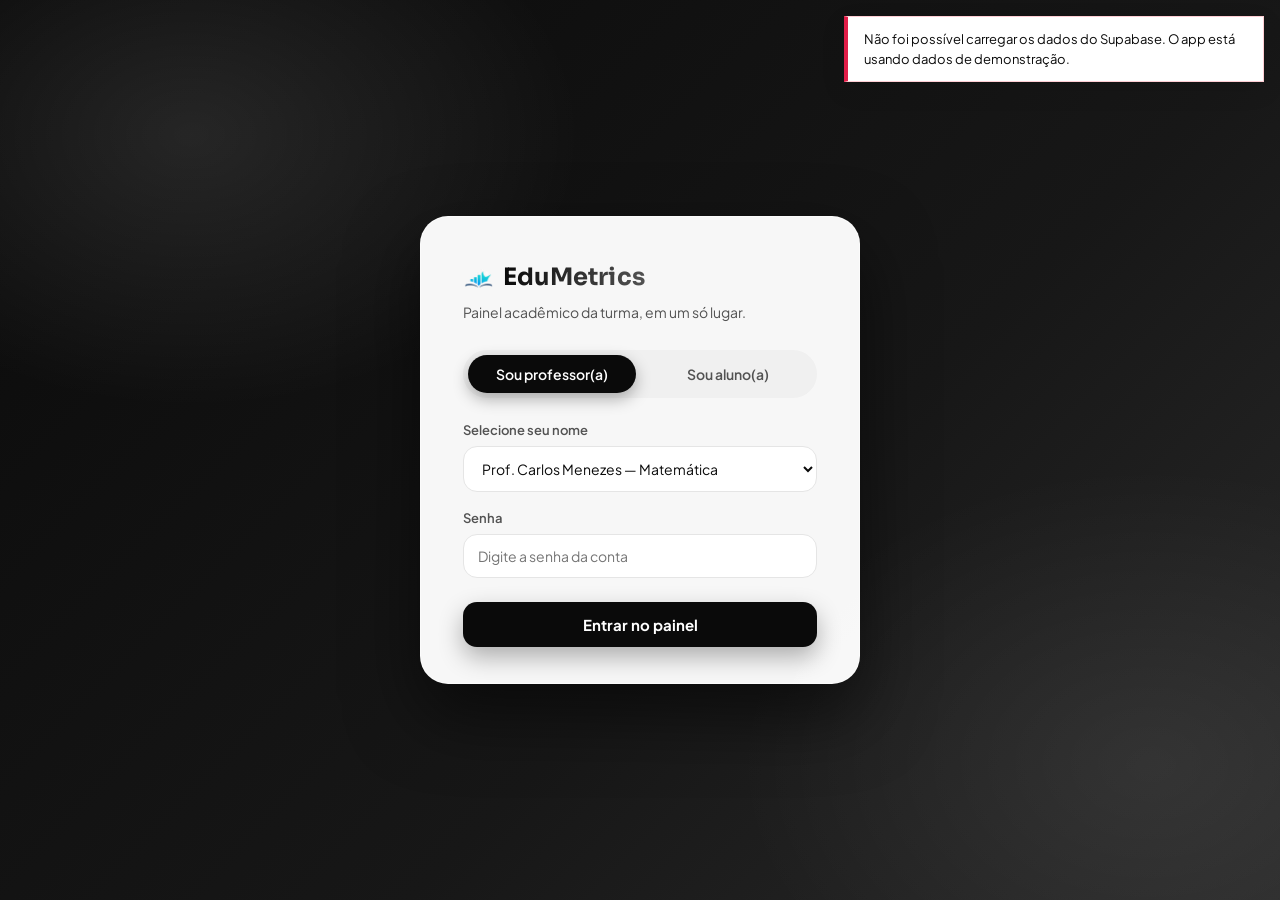
<file: index.html>
<!DOCTYPE html>
<html lang="pt-BR">
<head>
<meta charset="UTF-8">
<meta name="viewport" content="width=device-width, initial-scale=1">
<title>EduMetrics — Entrar</title>
<link rel="preconnect" href="https://fonts.googleapis.com">
<link href="https://fonts.googleapis.com/css2?family=Lora:wght@500;600&family=IBM+Plex+Sans:wght@400;500;600&display=swap" rel="stylesheet">
<link rel="stylesheet" href="assets/style.css">
<link rel="icon" type="image/png" sizes="256x256" href="assets/logo/icon.png">
</head>
<body>
<div class="login-wrap">
  <div class="login-card">
    <div class="brand"><img class="brand-logo" src="assets/logo/icon.png" alt=""><span>EduMetrics</span></div>
    <p class="login-tag">Painel acadêmico da turma, em um só lugar.</p>

    <div class="role-tabs">
      <button type="button" class="active" data-papel="professor">Sou professor(a)</button>
      <button type="button" data-papel="aluno">Sou aluno(a)</button>
    </div>

    <div class="field" id="campo-professor">
      <label for="sel-professor">Selecione seu nome</label>
      <select id="sel-professor"></select>
    </div>

    <div class="field" id="campo-aluno" style="display:none;">
      <label for="sel-aluno">Selecione seu nome</label>
      <select id="sel-aluno"></select>
    </div>

    <div class="field">
      <label for="senha">Senha</label>
      <input type="password" id="senha" placeholder="Digite a senha da conta">
    </div>

    <p class="form-error" id="erro-login"></p>

    <button class="enter-btn" id="btn-entrar">Entrar no painel</button>

  </div>
</div>

<script src="assets/supabase.js"></script>
<script src="assets/data.js"></script>
<script src="assets/auth.js"></script>
<script>
(async () => {
  await EDU.carregarTudo();
  const selProf = document.getElementById("sel-professor");
  const selAluno = document.getElementById("sel-aluno");
  const campoProf = document.getElementById("campo-professor");
  const campoAluno = document.getElementById("campo-aluno");
  const tabs = document.querySelectorAll(".role-tabs button");
  let papelAtual = "professor";

  EDU.listarProfessores().forEach(p => {
    const opt = document.createElement("option");
    opt.value = p.id;
    opt.textContent = `${p.nome} — ${p.disciplina}`;
    selProf.appendChild(opt);
  });
  EDU.listarAlunos().forEach(a => {
    const opt = document.createElement("option");
    opt.value = a.id;
    opt.textContent = `${a.nome} — ${a.turma}`;
    selAluno.appendChild(opt);
  });

  tabs.forEach(btn => {
    btn.addEventListener("click", () => {
      tabs.forEach(b => b.classList.remove("active"));
      btn.classList.add("active");
      papelAtual = btn.dataset.papel;
      campoProf.style.display = papelAtual === "professor" ? "block" : "none";
      campoAluno.style.display = papelAtual === "aluno" ? "block" : "none";
    });
  });

  const erroBox = document.getElementById("erro-login");

  document.getElementById("btn-entrar").addEventListener("click", () => {
    const id = papelAtual === "professor" ? selProf.value : selAluno.value;
    const senha = document.getElementById("senha").value;
    const resultado = validarCredencial(papelAtual, id, senha);
    if (!resultado.ok) {
      erroBox.textContent = resultado.motivo;
      erroBox.classList.add("show");
      return;
    }
    erroBox.classList.remove("show");
    EDU_AUTH.entrar(papelAtual, id);
    window.location.href = papelAtual === "professor" ? "pages/professor.html" : "pages/aluno.html";
  });

  document.getElementById("senha").addEventListener("keydown", e => {
    if (e.key === "Enter") document.getElementById("btn-entrar").click();
  });
})();
</script>
</body>
</html>
</file>
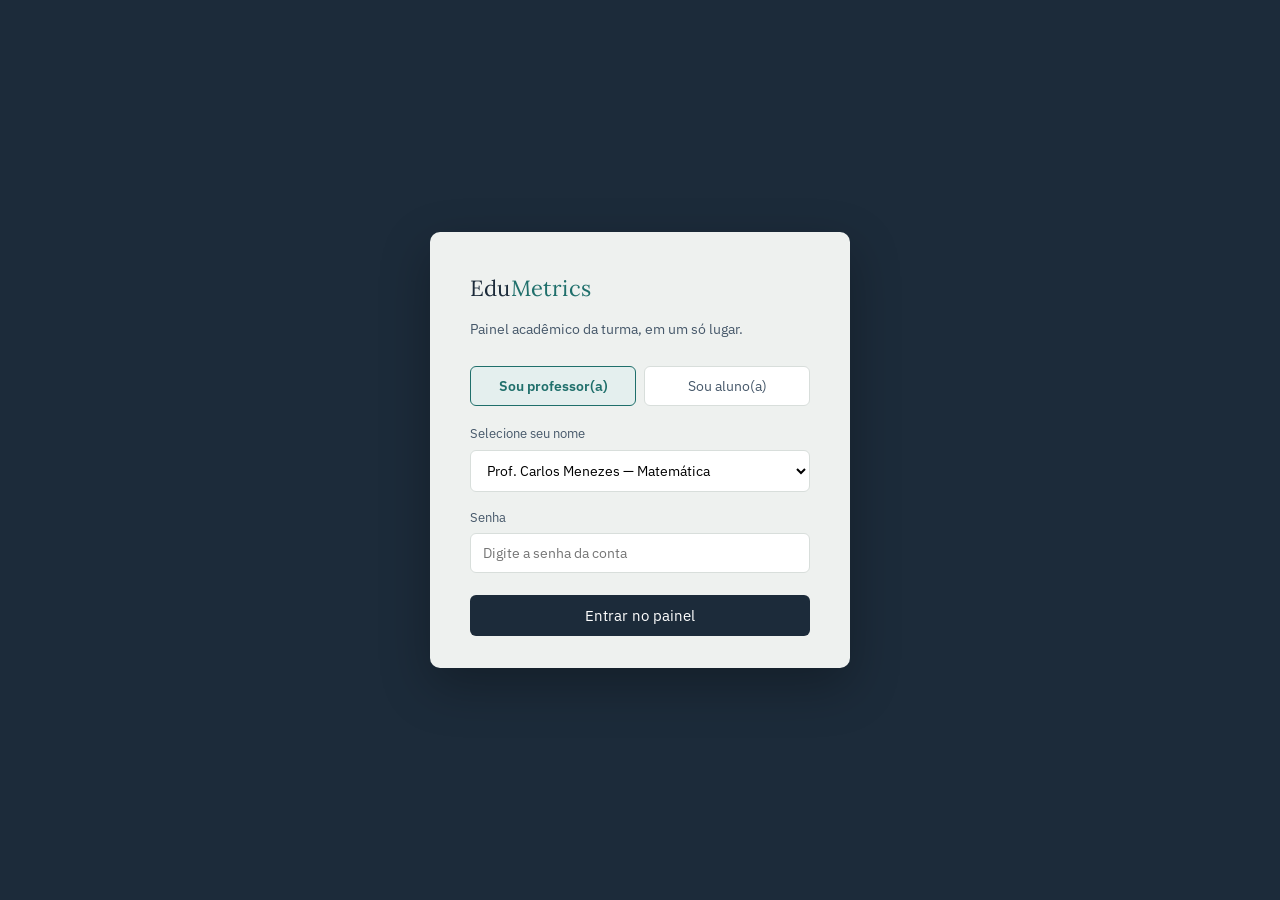
<file: edumetrics/edumetrics/index.html>
<!DOCTYPE html>
<html lang="pt-BR">
<head>
<meta charset="UTF-8">
<meta name="viewport" content="width=device-width, initial-scale=1">
<title>EduMetrics — Entrar</title>
<link rel="preconnect" href="https://fonts.googleapis.com">
<link href="https://fonts.googleapis.com/css2?family=Lora:wght@500;600&family=IBM+Plex+Sans:wght@400;500;600&display=swap" rel="stylesheet">
<link rel="stylesheet" href="assets/style.css">
</head>
<body>
<div class="login-wrap">
  <div class="login-card">
    <div class="brand">Edu<span>Metrics</span></div>
    <p class="login-tag">Painel acadêmico da turma, em um só lugar.</p>

    <div class="role-tabs">
      <button type="button" class="active" data-papel="professor">Sou professor(a)</button>
      <button type="button" data-papel="aluno">Sou aluno(a)</button>
    </div>

    <div class="field" id="campo-professor">
      <label for="sel-professor">Selecione seu nome</label>
      <select id="sel-professor"></select>
    </div>

    <div class="field" id="campo-aluno" style="display:none;">
      <label for="sel-aluno">Selecione seu nome</label>
      <select id="sel-aluno"></select>
    </div>

    <div class="field">
      <label for="senha">Senha</label>
      <input type="password" id="senha" placeholder="Digite a senha da conta">
    </div>

    <p class="form-error" id="erro-login"></p>

    <button class="enter-btn" id="btn-entrar">Entrar no painel</button>


  </div>
</div>

<script src="assets/supabase.js"></script>
<script src="assets/data.js"></script>
<script src="assets/auth.js"></script>
<script>
(async () => {
  await EDU.carregarTudo();    
  const selProf = document.getElementById("sel-professor");
  const selAluno = document.getElementById("sel-aluno");
  const campoProf = document.getElementById("campo-professor");
  const campoAluno = document.getElementById("campo-aluno");
  const tabs = document.querySelectorAll(".role-tabs button");
  let papelAtual = "professor";

  EDU.listarProfessores().forEach(p => {
    const opt = document.createElement("option");
    opt.value = p.id;
    opt.textContent = `${p.nome} — ${p.disciplina}`;
    selProf.appendChild(opt);
  });

  EDU.listarAlunos().forEach(a => {
    const opt = document.createElement("option");
    opt.value = a.id;
    opt.textContent = `${a.nome} — ${a.turma}`;
    selAluno.appendChild(opt);
  });

  tabs.forEach(btn => {
    btn.addEventListener("click", () => {
      tabs.forEach(b => b.classList.remove("active"));
      btn.classList.add("active");
      papelAtual = btn.dataset.papel;
      campoProf.style.display = papelAtual === "professor" ? "block" : "none";
      campoAluno.style.display = papelAtual === "aluno" ? "block" : "none";
    });
  });

  const erroBox = document.getElementById("erro-login");

  document.getElementById("btn-entrar").addEventListener("click", () => {
    const id = papelAtual === "professor" ? selProf.value : selAluno.value;
    const senha = document.getElementById("senha").value;
    const resultado = validarCredencial(papelAtual, id, senha);

    if (!resultado.ok) {
      erroBox.textContent = resultado.motivo;
      erroBox.classList.add("show");
      return;
    }
    erroBox.classList.remove("show");

    EDU_AUTH.entrar(papelAtual, id);
    window.location.href = papelAtual === "professor" ? "pages/professor.html" : "pages/aluno.html";
  });

  document.getElementById("senha").addEventListener("keydown", e => {
    if (e.key === "Enter") document.getElementById("btn-entrar").click();
  });
})();
</script>
</body>
</html>
</file>
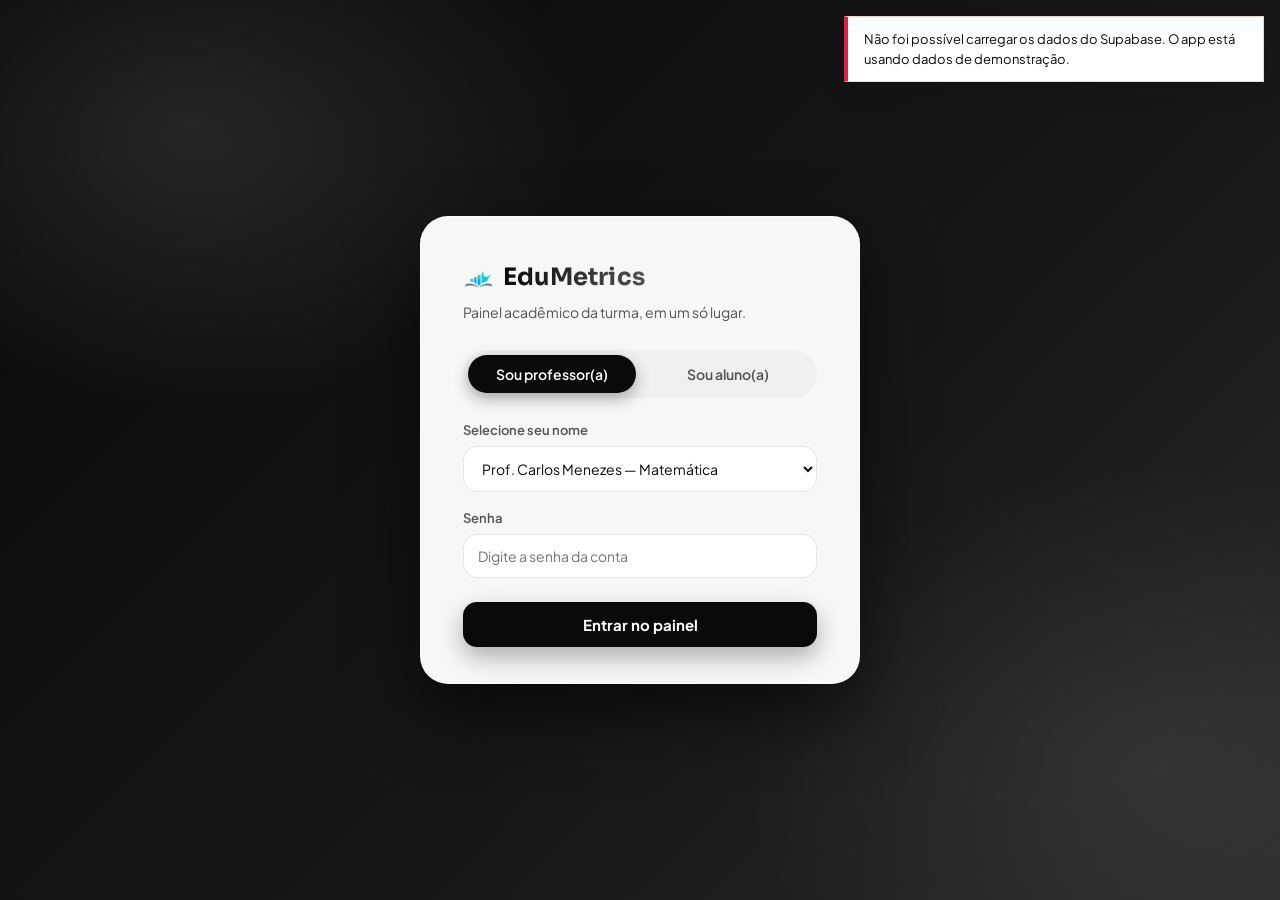
<file: pages/aluno.html>
<!DOCTYPE html>
<html lang="pt-BR">
<head>
<meta charset="UTF-8">
<meta name="viewport" content="width=device-width, initial-scale=1">
<title>EduMetrics — Meu desempenho</title>
<link rel="preconnect" href="https://fonts.googleapis.com">
<link href="https://fonts.googleapis.com/css2?family=Lora:wght@500;600&family=IBM+Plex+Sans:wght@400;500;600&display=swap" rel="stylesheet">
<link rel="stylesheet" href="../assets/style.css">
<link rel="icon" type="image/png" sizes="256x256" href="../assets/logo/icon.png">
<script src="../assets/Chart.js"></script>
</head>
<body>
<div class="shell">
  <aside class="sidebar" id="sidebar">
    <div class="brand"><img class="brand-logo" src="../assets/logo/icon.png" alt=""><span>EduMetrics</span></div>
    <nav>
      <button class="nav-item active" data-secao="desempenho"><span class="nav-icon"><svg class="ico" viewBox="0 0 24 24"><path d="M3 3v18h18"/><path d="M7 15l4-4 3 3 5-6"/></svg></span>Meu desempenho</button>
      <button class="nav-item" data-secao="atividades"><span class="nav-icon"><svg class="ico" viewBox="0 0 24 24"><path d="M4 19.5A2.5 2.5 0 0 1 6.5 17H20"/><path d="M6.5 2H20v20H6.5A2.5 2.5 0 0 1 4 19.5v-15A2.5 2.5 0 0 1 6.5 2z"/></svg></span>Atividades</button>
      <button class="nav-item" data-secao="professores"><span class="nav-icon"><svg class="ico" viewBox="0 0 24 24"><path d="M16 21v-2a4 4 0 0 0-4-4H6a4 4 0 0 0-4 4v2"/><circle cx="9" cy="7" r="4"/><path d="M16 11l2 2 4-4"/></svg></span>Meus professores</button>
    </nav>
    <div class="who">
      <strong id="who-name">—</strong>
      <span id="who-turma"></span>
      <button class="logout" onclick="EDU_AUTH.sair()">Sair</button>
    </div>
  </aside>

  <div class="main-wrap">
    <header class="topbar">
      <div>
        <h1 id="titulo">Meu desempenho</h1>
        <p>Acompanhe suas notas, frequência e evolução ao longo do ano letivo.</p>
      </div>
      <div class="user-menu">
        <span class="user-chip"><span class="avatar" id="user-avatar">L</span><span id="user-name">—</span></span>
        <button class="logout" onclick="EDU_AUTH.sair()">Sair</button>
      </div>
    </header>

    <main>
      <button class="menu-toggle" id="btn-menu"><svg class="ico" viewBox="0 0 24 24"><line x1="3" y1="6" x2="21" y2="6"/><line x1="3" y1="12" x2="21" y2="12"/><line x1="3" y1="18" x2="21" y2="18"/></svg>Menu</button>

      <section id="secao-desempenho">
        <section class="indicators" id="indicadores"></section>

        <div class="two-col">
          <div class="panel">
            <h2>Evolução do rendimento</h2>
            <p class="panel-sub">Média geral por bimestre, considerando todas as disciplinas.</p>
            <canvas id="grafico-evolucao" height="200"></canvas>
          </div>
          <div class="panel">
            <h2>Avisos para você</h2>
            <p class="panel-sub">Gerados automaticamente a partir das suas notas e frequência.</p>
            <ul class="alert-list" id="lista-alertas"></ul>
          </div>
        </div>

        <div class="panel">
          <h2>Notas por disciplina</h2>
          <p class="panel-sub">Média por bimestre em cada componente curricular.</p>
          <div class="table-scroll">
            <table>
              <thead>
                <tr><th>Disciplina</th><th>1º Bim</th><th>2º Bim</th><th>3º Bim</th><th>4º Bim</th><th>Média</th></tr>
              </thead>
              <tbody id="tabela-notas"></tbody>
            </table>
          </div>
        </div>

        <div class="panel">
          <h2>Recomendações personalizadas</h2>
          <p class="panel-sub">Sugestões de estudo com base no seu desempenho atual.</p>
          <ul class="alert-list" id="lista-recomendacoes"></ul>
        </div>
      </section>

      <section id="secao-atividades" style="display:none;">
        <div class="panel">
          <h2>Atividades da turma</h2>
          <p class="panel-sub">Resolva as questões abaixo. Ao concluir, seu professor recebe o resultado automaticamente.</p>
          <div id="lista-atividades"></div>
        </div>
      </section>

      <section id="secao-professores" style="display:none;">
        <div class="panel">
          <h2>Meus professores</h2>
          <p class="panel-sub">Avaliações dos professores que lecionam na sua turma, por critério.</p>
          <div id="lista-professores-aluno"></div>
        </div>
      </section>
    </main>
  </div>
</div>

<script src="../assets/supabase.js"></script>
<script src="../assets/data.js"></script>
<script src="../assets/activities.js"></script>
<script src="../assets/auth.js"></script>
<script>
  (async () => {
    await EDU.carregarTudo();
    if (!window.Chart) {
      mostrarAvisoEduMetrics("O gráfico não está disponível. Confira o carregamento dos recursos locais.");
    }
    const s = document.createElement("script");
    s.src = "../assets/aluno.js";
    document.body.appendChild(s);
  })();
</script>
</body>
</html>
</file>
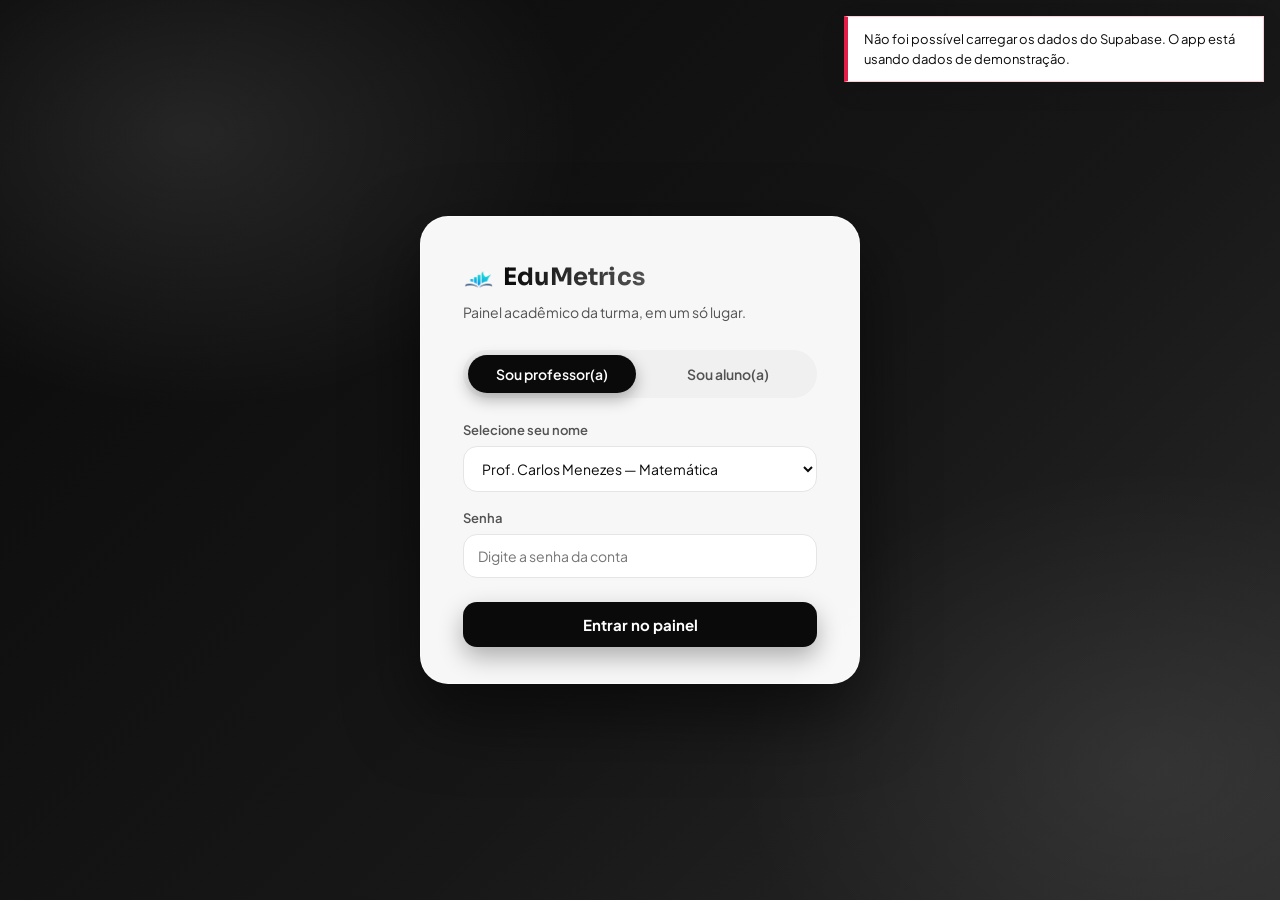
<file: pages/atividade.html>
<!DOCTYPE html>
<html lang="pt-BR">
<head>
<meta charset="UTF-8">
<meta name="viewport" content="width=device-width, initial-scale=1">
<title>EduMetrics — Atividade</title>
<link rel="preconnect" href="https://fonts.googleapis.com">
<link href="https://fonts.googleapis.com/css2?family=Lora:wght@500;600&family=IBM+Plex+Sans:wght@400;500;600&display=swap" rel="stylesheet">
<link rel="stylesheet" href="../assets/style.css">
<link rel="icon" type="image/png" sizes="256x256" href="../assets/logo/icon.png">
</head>
<body>
<div class="shell">
  <aside class="sidebar">
    <div class="brand"><img class="brand-logo" src="../assets/logo/icon.png" alt=""><span>EduMetrics</span></div>
    <nav>
      <a href="aluno.html" class="nav-item"><span class="nav-icon"><svg class="ico" viewBox="0 0 24 24"><path d="M19 12H5"/><path d="M12 19l-7-7 7-7"/></svg></span>Voltar ao painel</a>
    </nav>
    <div class="who">
      <strong id="who-name">—</strong>
      <button class="logout" onclick="EDU_AUTH.sair()">Sair</button>
    </div>
  </aside>

  <div class="main-wrap">
    <header class="topbar">
      <div>
        <h1 id="q-titulo">Atividade</h1>
        <p>Responda com atenção — o tempo de cada questão é registrado.</p>
      </div>
      <div class="user-menu">
        <span class="user-chip"><span class="avatar" id="user-avatar">L</span><span id="user-name">—</span></span>
      </div>
    </header>

    <main>
      <div id="area-quiz">
        <div class="panel">
          <div class="quiz-head">
            <div>
              <div class="quiz-progress" id="q-progresso"></div>
            </div>
            <div class="quiz-timer" id="q-timer">0:00</div>
          </div>
          <div class="quiz-bar-track"><div class="quiz-bar-fill" id="q-barra" style="width:0%"></div></div>

          <p class="quiz-question" id="q-enunciado"></p>
          <div class="quiz-options" id="q-opcoes"></div>

          <div class="quiz-actions">
            <button id="q-avancar" disabled>Próxima questão</button>
          </div>
        </div>
      </div>

      <div id="area-resumo" style="display:none;">
        <div class="panel summary-hero">
          <div class="summary-badge"><svg class="ico" viewBox="0 0 24 24"><polyline points="20 6 9 17 4 12"/></svg></div>
          <h2>Mais um passo na sua jornada</h2>
          <p class="panel-sub" id="resumo-sub"></p>
          <div class="summary-stats">
            <div class="summary-stat">
              <div class="value num-display" id="resumo-acertos">—</div>
              <div class="label">acertos</div>
            </div>
            <div class="summary-stat">
              <div class="value num-display" id="resumo-tempo">—</div>
              <div class="label">tempo total</div>
            </div>
          </div>
          <div class="summary-callout">
            <strong>Você está evoluindo!</strong>
            <p>Seu resultado já foi enviado ao professor. Continue revisando os pontos abaixo para consolidar o aprendizado.</p>
          </div>
        </div>

        <div class="panel">
          <h2>Seu aprendizado, em resumo</h2>
          <p class="panel-sub">Questões em que você levou mais tempo:</p>
          <ul class="summary-slow-list" id="resumo-lentas"></ul>
        </div>

        <div class="panel summary-reco">
          <h2>O que treinar agora</h2>
          <p id="resumo-reco-text"></p>
          <button class="enter-btn" style="max-width:240px;" onclick="window.location.href='aluno.html'">Voltar ao painel</button>
        </div>
      </div>
    </main>
  </div>
</div>

<script src="../assets/supabase.js"></script>
<script src="../assets/data.js"></script>
<script src="../assets/activities.js"></script>
<script src="../assets/auth.js"></script>
<script>
  (async () => {
    await EDU.carregarTudo();
    const s = document.createElement("script");
    s.src = "../assets/atividade.js";
    document.body.appendChild(s);
  })();
</script>
</body>
</html>
</file>
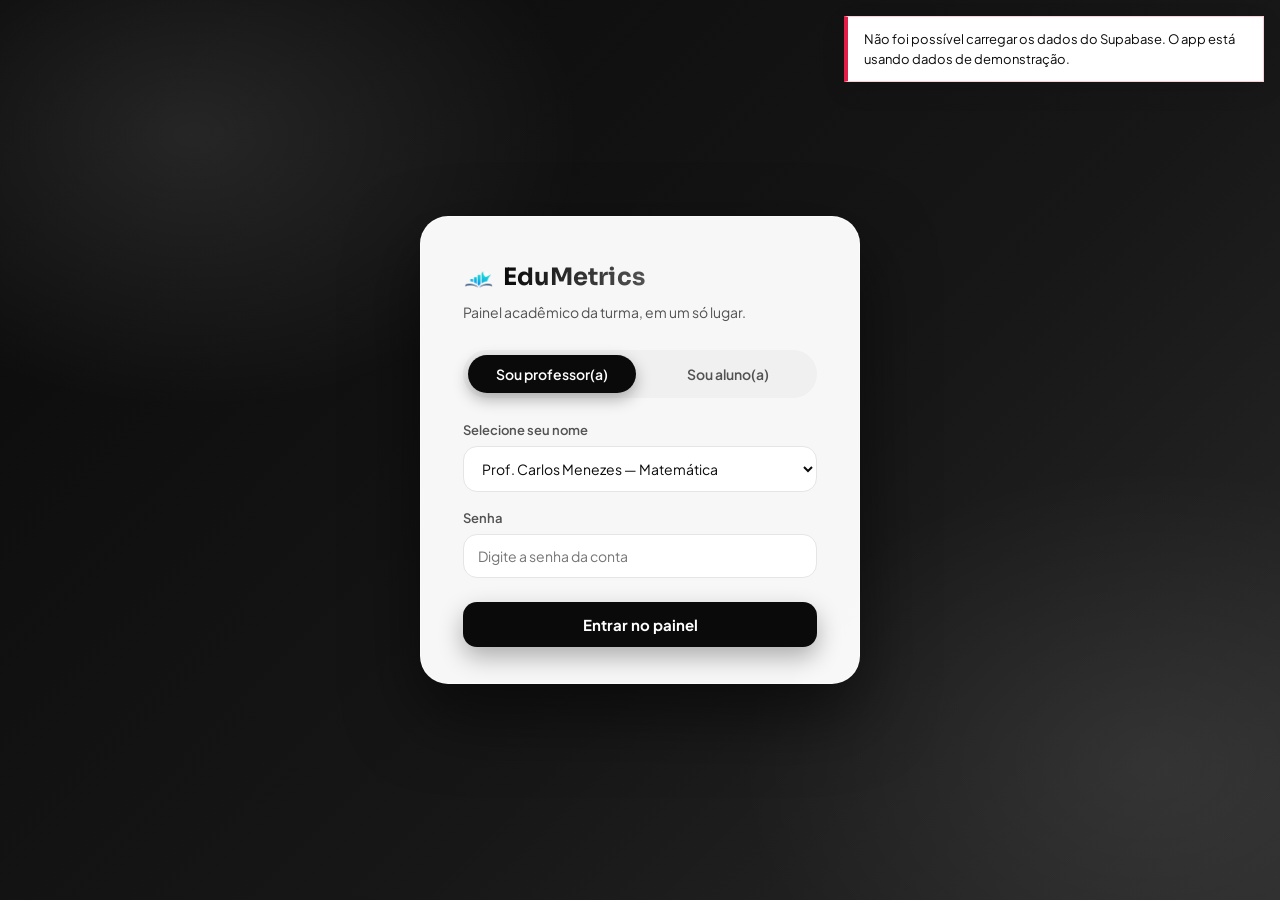
<file: pages/professor.html>
<!DOCTYPE html>
<html lang="pt-BR">
<head>
<meta charset="UTF-8">
<meta name="viewport" content="width=device-width, initial-scale=1">
<title>EduMetrics — Painel do professor</title>
<link rel="preconnect" href="https://fonts.googleapis.com">
<link href="https://fonts.googleapis.com/css2?family=Lora:wght@500;600&family=IBM+Plex+Sans:wght@400;500;600&display=swap" rel="stylesheet">
<link rel="stylesheet" href="../assets/style.css">
<link rel="icon" type="image/png" sizes="256x256" href="../assets/logo/icon.png">
<script src="../assets/Chart.js"></script>
</head>
<body>
<div class="shell">
  <aside class="sidebar" id="sidebar">
    <div class="brand"><img class="brand-logo" src="../assets/logo/icon.png" alt=""><span>EduMetrics</span></div>
    <nav>
      <button class="nav-item active" data-secao="visao-geral"><span class="nav-icon"><svg class="ico" viewBox="0 0 24 24"><path d="M3 3v18h18"/><path d="M7 15l4-4 3 3 5-6"/></svg></span>Visão geral</button>
      <button class="nav-item" data-secao="alunos"><span class="nav-icon"><svg class="ico" viewBox="0 0 24 24"><path d="M16 21v-2a4 4 0 0 0-4-4H6a4 4 0 0 0-4 4v2"/><circle cx="9" cy="7" r="4"/><path d="M22 21v-2a4 4 0 0 0-3-3.87"/><path d="M16 3.13a4 4 0 0 1 0 7.75"/></svg></span>Lista de alunos</button>
      <button class="nav-item" data-secao="comparacao"><span class="nav-icon"><svg class="ico" viewBox="0 0 24 24"><path d="M3 17l6-6 4 4 8-8"/><path d="M14 7h7v7"/></svg></span>Comparar alunos</button>
      <button class="nav-item" data-secao="professores"><span class="nav-icon"><svg class="ico" viewBox="0 0 24 24"><polygon points="12 2 15.09 8.26 22 9.27 17 14.14 18.18 21.02 12 17.77 5.82 21.02 7 14.14 2 9.27 8.91 8.26 12 2"/></svg></span>Avaliação docente</button>
      <button class="nav-item" data-secao="notificacoes">
        <span class="nav-icon"><svg class="ico" viewBox="0 0 24 24"><path d="M18 8a6 6 0 0 0-12 0c0 7-3 9-3 9h18s-3-2-3-9"/><path d="M13.73 21a2 2 0 0 1-3.46 0"/></svg></span>Atividades
        <span class="badge-new" id="badge-notif" style="display:none;">0</span>
      </button>
    </nav>
    <div class="who">
      <strong id="who-name">—</strong>
      <span id="who-disc"></span>
      <button class="logout" onclick="EDU_AUTH.sair()">Sair</button>
    </div>
  </aside>

  <div class="main-wrap">
    <header class="topbar">
      <div>
        <h1>Painel da turma</h1>
        <p>Indicadores de desempenho, alertas e comparação entre alunos.</p>
      </div>
      <div class="user-menu">
        <span class="user-chip"><span class="avatar" id="user-avatar">M</span><span id="user-name">—</span></span>
        <button class="logout" onclick="EDU_AUTH.sair()">Sair</button>
        <div class="filters"><select id="filtro-turma"></select></div>
      </div>
    </header>

    <main>
      <button class="menu-toggle" id="btn-menu"><svg class="ico" viewBox="0 0 24 24"><line x1="3" y1="6" x2="21" y2="6"/><line x1="3" y1="12" x2="21" y2="12"/><line x1="3" y1="18" x2="21" y2="18"/></svg>Menu</button>

      <section id="secao-visao-geral">
        <section class="indicators" id="indicadores"></section>
        <div class="two-col">
          <div class="panel">
            <h2>Evolução da turma</h2>
            <p class="panel-sub">Média geral da turma por bimestre.</p>
            <div class="chart-wrap"><canvas id="grafico-turma"></canvas></div>
          </div>
          <div class="panel">
            <h2>Alertas da turma</h2>
            <p class="panel-sub">Alunos que exigem atenção, do mais crítico ao menos.</p>
            <ul class="alert-list" id="lista-alertas"></ul>
          </div>
        </div>
      </section>

      <section id="secao-alunos" style="display:none;">
        <div class="panel">
          <h2>Lista de alunos</h2>
          <p class="panel-sub">Pesquise por nome e clique em um aluno para ver detalhes.</p>
          <div class="filters" style="margin-bottom:14px;">
            <input type="search" id="busca-aluno" placeholder="Pesquisar por nome...">
          </div>
          <div class="table-scroll">
            <table>
              <thead>
                <tr><th>Aluno</th><th>Média</th><th>Frequência</th><th>Tendência</th><th>Situação</th></tr>
              </thead>
              <tbody id="tabela-alunos"></tbody>
            </table>
          </div>
        </div>
        <div class="panel" id="painel-detalhe" style="display:none;"></div>
      </section>

      <section id="secao-comparacao" style="display:none;">
        <div class="panel">
          <h2>Comparar alunos</h2>
          <p class="panel-sub">Selecione dois alunos da turma para comparar a evolução do rendimento.</p>
          <div class="compare-picker">
            <select id="comp-a"></select>
            <select id="comp-b"></select>
          </div>
          <div class="chart-wrap"><canvas id="grafico-comparacao"></canvas></div>
        </div>
      </section>

      <section id="secao-professores" style="display:none;">
        <div class="panel">
          <h2>Avaliação dos professores</h2>
          <p class="panel-sub">Média das avaliações preenchidas pelos alunos, por critério.</p>
          <div id="lista-professores"></div>
        </div>
      </section>

      <section id="secao-notificacoes" style="display:none;">
        <div class="panel">
          <h2>Resultados de atividades</h2>
          <p class="panel-sub">Assim que um aluno conclui uma atividade, o resultado aparece aqui — com as questões em que ele mais demorou e o assunto relacionado.</p>
          <div class="subject-filter" role="group" aria-label="Filtrar resultados por matéria">
            <button type="button" class="active" data-filtro-materia="todas" aria-pressed="true">Todas as matérias</button>
            <button type="button" data-filtro-materia="minha" aria-pressed="false">Minha matéria</button>
          </div>
          <div id="lista-notificacoes"></div>
        </div>
      </section>
    </main>
  </div>
</div>

<script src="../assets/supabase.js"></script>
<script src="../assets/data.js"></script>
<script src="../assets/activities.js"></script>
<script src="../assets/auth.js"></script>
<script>
  (async () => {
    await EDU.carregarTudo();
    if (!window.Chart) {
      mostrarAvisoEduMetrics("O gráfico não está disponível. Confira o carregamento dos recursos locais.");
    }
    const s = document.createElement("script");
    s.src = "../assets/professor.js";
    document.body.appendChild(s);
  })();
</script>
</body>
</html>
</file>
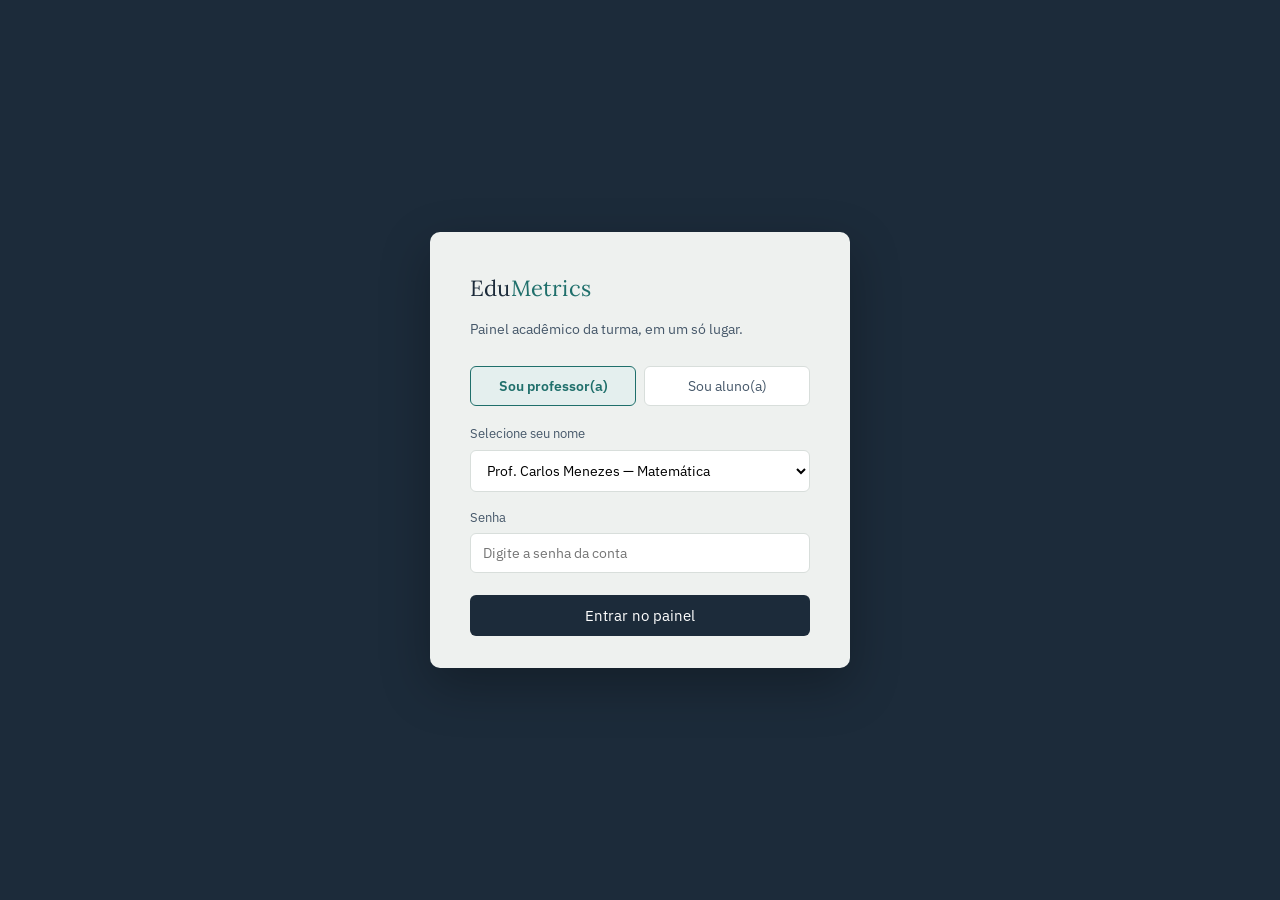
<file: edumetrics/edumetrics/pages/atividade.html>
<!DOCTYPE html>
<html lang="pt-BR">
<head>
<meta charset="UTF-8">
<meta name="viewport" content="width=device-width, initial-scale=1">
<title>EduMetrics — Atividade</title>
<link rel="preconnect" href="https://fonts.googleapis.com">
<link href="https://fonts.googleapis.com/css2?family=Lora:wght@500;600&family=IBM+Plex+Sans:wght@400;500;600&display=swap" rel="stylesheet">
<link rel="stylesheet" href="../assets/style.css">
</head>
<body>
<div class="shell">
  <aside class="sidebar">
    <div class="brand">Edu<span>Metrics</span></div>
    <nav>
      <a href="aluno.html" class="nav-item">← Voltar ao painel</a>
    </nav>
    <div class="who">
      <strong id="who-name">—</strong>
      <button class="logout" onclick="EDU_AUTH.sair()">Sair</button>
    </div>
  </aside>

  <main>
    <div id="area-quiz">
      <div class="panel">
        <div class="quiz-head">
          <div>
            <h1 id="q-titulo" style="font-size:20px;">Atividade</h1>
            <div class="quiz-progress" id="q-progresso"></div>
          </div>
          <div class="quiz-timer" id="q-timer">0:00</div>
        </div>
        <div class="quiz-bar-track"><div class="quiz-bar-fill" id="q-barra" style="width:0%"></div></div>

        <p class="quiz-question" id="q-enunciado"></p>
        <div class="quiz-options" id="q-opcoes"></div>

        <div class="quiz-actions">
          <button id="q-avancar" disabled>Próxima questão</button>
        </div>
      </div>
    </div>

    <div id="area-resumo" class="panel" style="display:none;">
      <h2>Atividade concluída</h2>
      <p class="panel-sub" id="resumo-sub"></p>
      <div class="indicators">
        <div class="indicator">
          <div class="label">Acertos</div>
          <div class="value num-display" id="resumo-acertos"></div>
        </div>
        <div class="indicator">
          <div class="label">Tempo total</div>
          <div class="value num-display" id="resumo-tempo"></div>
        </div>
      </div>
      <p class="panel-sub">Seu professor já recebeu o resultado, incluindo as questões em que você mais demorou.</p>
      <button class="enter-btn" style="max-width:220px;" onclick="window.location.href='aluno.html'">Voltar ao painel</button>
    </div>
  </main>
</div>

<script src="../assets/supabase.js"></script>
<script src="../assets/data.js"></script>
<script src="../assets/activities.js"></script>
<script src="../assets/auth.js"></script>
<script>
  (async () => {
    await EDU.carregarTudo();
    const s = document.createElement("script");
    s.src = "../assets/atividade.js";
    document.body.appendChild(s);
  })();
</script>
</body>
</html>
</file>
<file: assets/style.css>
/* ============================================================
   EduMetrics — design system v4 "monocromático"
   Preto e branco como cores primárias, tons de cinza de apoio.
   Cores semânticas (ok / atenção / crítico) mantidas só nos status.
   Animações e microinterações preservadas.
   ============================================================ */

@import url("https://fonts.googleapis.com/css2?family=Sora:wght@500;600;700&family=Plus+Jakarta+Sans:wght@400;500;600;700&display=swap");

:root {
  --bg: #fafafa;
  --surface: #ffffff;
  --surface-2: #f6f6f6;
  --ink: #0a0a0a;
  --ink-soft: #525252;
  --ink-mute: #a3a3a3;
  --line: #e5e5e5;
  --line-soft: #efefef;

  --brand: #0a0a0a;
  --brand-dark: #000000;
  --brand-soft: #f0f0f0;
  --brand-lighter: #f7f7f7;
  --accent: #404040;

  --grad-brand: linear-gradient(135deg, #0a0a0a 0%, #262626 55%, #525252 130%);
  --grad-soft: linear-gradient(135deg, #f7f7f7 0%, #ececec 100%);

  --ok: #059669;
  --ok-bg: #ecfdf5;
  --ok-line: #a7f3d0;

  --atencao: #d97706;
  --atencao-bg: #fffbeb;
  --atencao-line: #fde68a;

  --critico: #e11d48;
  --critico-bg: #fff1f2;
  --critico-line: #fecdd3;

  --radius-sm: 10px;
  --radius: 14px;
  --radius-lg: 20px;
  --radius-xl: 28px;

  --shadow-xs: 0 1px 2px rgba(0, 0, 0, 0.05);
  --shadow-sm: 0 2px 8px rgba(0, 0, 0, 0.06);
  --shadow-md: 0 8px 24px rgba(0, 0, 0, 0.10);
  --shadow-lg: 0 20px 50px rgba(0, 0, 0, 0.20);

  --font-display: "Sora", "Plus Jakarta Sans", "Segoe UI", sans-serif;
  --font-ui: "Plus Jakarta Sans", "Inter", "Segoe UI", sans-serif;
}

* { box-sizing: border-box; }

html, body {
  margin: 0;
  padding: 0;
  color: var(--ink);
  font-family: var(--font-ui);
  font-size: 15px;
  line-height: 1.55;
  -webkit-font-smoothing: antialiased;
}
body {
  background-color: var(--bg);
  background-image:
    radial-gradient(900px 520px at 105% -10%, rgba(0, 0, 0, 0.06), transparent 60%),
    radial-gradient(700px 480px at -10% 105%, rgba(0, 0, 0, 0.05), transparent 60%);
  background-attachment: fixed;
  min-height: 100vh;
}
::selection { background: #0a0a0a; color: #fff; }

h1, h2, h3, .num-display {
  font-family: var(--font-display);
  color: var(--ink);
  margin: 0;
  letter-spacing: -0.02em;
}

a { color: inherit; }
button, select, input { font-family: var(--font-ui); font-size: 14px; }
button:focus-visible, select:focus-visible, input:focus-visible, a:focus-visible {
  outline: 2px solid var(--ink);
  outline-offset: 2px;
}

/* ---------- ícones (SVG inline) ---------- */
.ico {
  width: 18px; height: 18px;
  fill: none; stroke: currentColor;
  stroke-width: 2; stroke-linecap: round; stroke-linejoin: round;
  flex-shrink: 0;
}

/* ---------- animações ---------- */
@keyframes rise {
  from { opacity: 0; transform: translateY(12px); }
  to   { opacity: 1; transform: translateY(0); }
}
@keyframes grow {
  from { transform: scaleX(0); }
  to   { transform: scaleX(1); }
}
@keyframes pop {
  0%   { transform: scale(0.6); opacity: 0; }
  70%  { transform: scale(1.08); }
  100% { transform: scale(1); opacity: 1; }
}
@keyframes shine {
  from { background-position: 200% 0; }
  to   { background-position: -200% 0; }
}

.panel, .indicator, .teacher-card, .activity-card, .notif-card, .activity-banner {
  animation: rise 0.45s ease both;
}
.indicator:nth-child(2) { animation-delay: 0.05s; }
.indicator:nth-child(3) { animation-delay: 0.10s; }
.indicator:nth-child(4) { animation-delay: 0.15s; }

/* ---------- layout ---------- */
.shell {
  display: grid;
  grid-template-columns: 264px 1fr;
  min-height: 100vh;
}

.sidebar {
  background:
    radial-gradient(280px 200px at 0% 0%, rgba(255, 255, 255, 0.10), transparent 70%),
    linear-gradient(180deg, #0a0a0a 0%, #171717 60%, #262626 100%);
  color: #d4d4d4;
  padding: 26px 16px;
  display: flex;
  flex-direction: column;
  gap: 28px;
  position: sticky;
  top: 0;
  height: 100vh;
  overflow-y: auto;
}

.brand {
  display: flex;
  align-items: center;
  gap: 10px;
  font-family: var(--font-display);
  font-size: 21px;
  font-weight: 700;
  color: #fff;
  letter-spacing: 0.2px;
  padding: 0 10px;
}
.brand-logo { width: 30px; height: 30px; object-fit: contain; flex-shrink: 0; }
.app-notice {
  position: fixed;
  z-index: 2000;
  top: 16px;
  right: 16px;
  max-width: min(420px, calc(100vw - 32px));
  padding: 12px 16px;
  border: 1px solid var(--critico-line);
  border-left: 4px solid var(--critico);
  border-radius: var(--radius-md);
  background: var(--surface);
  color: var(--ink);
  box-shadow: var(--shadow-md);
  font-size: 13px;
}
.brand span {
  background: linear-gradient(90deg, #ffffff, #a3a3a3);
  -webkit-background-clip: text;
  background-clip: text;
  -webkit-text-fill-color: transparent;
}

.sidebar nav { display: flex; flex-direction: column; gap: 6px; }
.sidebar nav a, .sidebar .nav-item {
  display: flex;
  align-items: center;
  gap: 12px;
  padding: 10px 12px;
  border-radius: var(--radius);
  color: #d4d4d4;
  text-decoration: none;
  font-size: 14px;
  font-weight: 500;
  cursor: pointer;
  border: none;
  background: none;
  text-align: left;
  transition: background 0.18s ease, color 0.18s ease, transform 0.18s ease;
}
.sidebar nav a:hover, .sidebar .nav-item:hover {
  background: rgba(255, 255, 255, 0.09);
  color: #fff;
  transform: translateX(3px);
}
.sidebar nav a.active, .sidebar .nav-item.active {
  background: linear-gradient(90deg, rgba(255, 255, 255, 0.20), rgba(255, 255, 255, 0.05));
  color: #fff;
  font-weight: 600;
  box-shadow: inset 3px 0 0 #fff;
}
.nav-icon {
  width: 30px;
  height: 30px;
  display: inline-flex;
  align-items: center;
  justify-content: center;
  flex-shrink: 0;
  background: rgba(255, 255, 255, 0.09);
  border-radius: 10px;
}
.nav-icon .ico { width: 16px; height: 16px; }
.sidebar .nav-item.active .nav-icon { background: rgba(255, 255, 255, 0.2); }

.sidebar .who {
  margin-top: auto;
  padding: 16px 12px 0;
  border-top: 1px solid rgba(255, 255, 255, 0.14);
  font-size: 13px;
  color: #a3a3a3;
}
.sidebar .who strong { display: block; color: #fff; font-size: 14px; }
.sidebar .logout {
  margin-top: 10px;
  font-size: 13px;
  color: #fff;
  background: rgba(255, 255, 255, 0.10);
  border: none;
  border-radius: 999px;
  cursor: pointer;
  padding: 5px 14px;
  font-weight: 600;
  transition: background 0.15s ease;
}
.sidebar .logout:hover { background: rgba(255, 255, 255, 0.20); }

.main-wrap { display: flex; flex-direction: column; min-width: 0; }

.topbar {
  display: flex;
  justify-content: space-between;
  align-items: center;
  gap: 16px;
  padding: 20px 36px 16px;
  background: rgba(255, 255, 255, 0.75);
  -webkit-backdrop-filter: blur(14px);
  backdrop-filter: blur(14px);
  border-bottom: 1px solid var(--line);
  flex-wrap: wrap;
  position: sticky;
  top: 0;
  z-index: 20;
}
.topbar h1 { font-size: 24px; font-weight: 700; margin: 0; }
.topbar p { margin: 4px 0 0; color: var(--ink-soft); font-size: 13.5px; }

.user-menu {
  display: flex;
  align-items: center;
  gap: 14px;
  font-size: 13.5px;
  color: var(--ink-soft);
}
.user-chip {
  display: inline-flex;
  align-items: center;
  gap: 8px;
  padding: 5px 14px 5px 5px;
  background: var(--surface);
  border: 1px solid var(--line);
  box-shadow: var(--shadow-xs);
  border-radius: 999px;
  font-weight: 600;
  color: var(--ink);
  font-size: 13.5px;
}
.user-chip .avatar {
  width: 30px; height: 30px; border-radius: 50%;
  background: var(--ink); color: #fff;
  display: inline-flex; align-items: center; justify-content: center;
  font-size: 13px; font-weight: 700;
  box-shadow: 0 4px 10px rgba(0, 0, 0, 0.25);
}
.user-menu .logout {
  background: var(--surface); border: 1px solid var(--line);
  border-radius: 999px; padding: 7px 14px;
  color: var(--ink-soft); cursor: pointer; font-size: 13px; font-weight: 500;
  transition: all 0.15s ease;
}
.user-menu .logout:hover { border-color: var(--ink); color: #fff; background: var(--ink); transform: translateY(-1px); }

main {
  padding: 28px 36px 56px;
  max-width: 1240px;
  width: 100%;
}

.page-head { display: flex; justify-content: space-between; align-items: flex-end; gap: 16px; margin-bottom: 22px; flex-wrap: wrap; }
.page-head p { margin: 4px 0 0; color: var(--ink-soft); max-width: 60ch; }

.filters { display: flex; gap: 10px; align-items: center; flex-wrap: wrap; }
.filters select, .filters input[type="search"] {
  padding: 10px 14px;
  border: 1px solid var(--line);
  border-radius: 999px;
  background: var(--surface);
  color: var(--ink);
  min-width: 190px;
  box-shadow: var(--shadow-xs);
  transition: border-color 0.15s ease, box-shadow 0.15s ease;
}
.filters select:focus, .filters input[type="search"]:focus {
  outline: none; border-color: var(--ink);
  box-shadow: 0 0 0 3px rgba(0, 0, 0, 0.10);
}

/* ---------- cartões de indicador ---------- */
.indicators {
  display: grid;
  grid-template-columns: repeat(auto-fit, minmax(210px, 1fr));
  gap: 16px;
  margin-bottom: 26px;
}
.indicator {
  --c1: #0a0a0a; --c2: #404040;
  position: relative;
  overflow: hidden;
  background: var(--surface);
  border: 1px solid var(--line);
  border-radius: var(--radius-lg);
  padding: 20px 22px 18px;
  box-shadow: var(--shadow-sm);
  transition: transform 0.2s ease, box-shadow 0.2s ease;
}
.indicator:nth-child(4n+2) { --c1: #262626; --c2: #737373; }
.indicator:nth-child(4n+3) { --c1: #404040; --c2: #a3a3a3; }
.indicator:nth-child(4n+4) { --c1: #171717; --c2: #525252; }
.indicator::before {
  content: "";
  position: absolute; left: 0; right: 0; top: 0; height: 4px;
  background: linear-gradient(90deg, var(--c1), var(--c2));
}
.indicator::after {
  content: "";
  position: absolute; right: -34px; top: -34px;
  width: 120px; height: 120px; border-radius: 50%;
  background: linear-gradient(135deg, var(--c1), var(--c2));
  opacity: 0.07;
  transition: transform 0.3s ease, opacity 0.3s ease;
}
.indicator:hover { transform: translateY(-4px); box-shadow: var(--shadow-md); }
.indicator:hover::after { transform: scale(1.25); opacity: 0.12; }
.indicator .label {
  position: relative;
  font-size: 12px; color: var(--ink-soft);
  text-transform: uppercase; letter-spacing: 0.7px;
  font-weight: 700; margin-bottom: 10px;
}
.indicator .value {
  position: relative;
  font-size: 36px; font-weight: 700;
  font-family: var(--font-display); line-height: 1.1;
  background: linear-gradient(135deg, var(--c1), var(--c2));
  -webkit-background-clip: text;
  background-clip: text;
  -webkit-text-fill-color: transparent;
  color: var(--c1);
}
.indicator .sub { position: relative; font-size: 12.5px; color: var(--ink-mute); margin-top: 6px; }

/* ---------- painéis ---------- */
.panel {
  background: var(--surface);
  border: 1px solid var(--line);
  border-radius: var(--radius-lg);
  padding: 24px 26px;
  margin-bottom: 20px;
  box-shadow: var(--shadow-sm);
}
.panel h2 {
  display: flex; align-items: center; gap: 10px;
  font-size: 18px; font-weight: 700; margin-bottom: 4px;
}
.panel h2::before {
  content: "";
  width: 5px; height: 20px; border-radius: 4px;
  background: var(--ink);
  flex-shrink: 0;
}
.panel .panel-sub { color: var(--ink-soft); font-size: 13.5px; margin: 0 0 18px; }
.chart-wrap {
  position: relative;
  width: 100%;
  height: 300px;
}
.chart-wrap canvas { display: block; }
.panel h3.section-subtitle {
  font-size: 13px; font-family: var(--font-ui); font-weight: 700;
  text-transform: uppercase; letter-spacing: 0.8px;
  color: var(--ink-soft); margin: 24px 0 12px;
}

.two-col {
  display: grid;
  grid-template-columns: 1.35fr 1fr;
  gap: 20px;
  align-items: start;
  margin-bottom: 20px;
}

/* ---------- chips ---------- */
.chip {
  display: inline-flex;
  align-items: center;
  gap: 6px;
  padding: 3px 11px;
  border-radius: 999px;
  font-size: 12px;
  font-weight: 700;
  letter-spacing: 0.1px;
}
.chip.ok::before, .chip.atencao::before, .chip.critico::before {
  content: "";
  width: 6px; height: 6px; border-radius: 50%;
  background: currentColor;
}
.chip.ok { background: var(--ok-bg); color: var(--ok); }
.chip.atencao { background: var(--atencao-bg); color: var(--atencao); }
.chip.critico { background: var(--critico-bg); color: var(--critico); }
.chip.info { background: var(--brand-soft); color: var(--ink); }

/* ---------- tabela ---------- */
.table-scroll { overflow-x: auto; border-radius: var(--radius); border: 1px solid var(--line-soft); }
.table-scroll table { min-width: 560px; }
table { width: 100%; border-collapse: collapse; font-size: 14px; }
th, td { text-align: left; padding: 12px 14px; border-bottom: 1px solid var(--line-soft); }
th {
  color: var(--ink); font-weight: 700; font-size: 11.5px;
  text-transform: uppercase; letter-spacing: 0.7px;
  background: var(--grad-soft);
}
tbody tr:last-child td { border-bottom: none; }
tbody tr { cursor: pointer; transition: background 0.12s ease; }
tbody tr td:first-child { font-weight: 600; }
tbody tr:hover { background: var(--brand-lighter); }

/* ---------- alertas ---------- */
.alert-list { list-style: none; margin: 0; padding: 0; display: flex; flex-direction: column; gap: 10px; }
.alert-item {
  display: flex; gap: 10px; padding: 13px 16px;
  border-radius: var(--radius);
  border: 1px solid var(--line-soft);
  border-left: 4px solid var(--ink);
  font-size: 13.5px;
  background: var(--surface-2);
  transition: transform 0.15s ease, box-shadow 0.15s ease;
}
.alert-item:hover { transform: translateX(3px); box-shadow: var(--shadow-xs); }
.alert-item.critico { border-color: var(--critico-line); border-left-color: var(--critico); background: var(--critico-bg); }
.alert-item.atencao { border-color: var(--atencao-line); border-left-color: #f59e0b; background: var(--atencao-bg); }
.alert-item.ok { border-color: var(--ok-line); border-left-color: #10b981; background: var(--ok-bg); }
.alert-item strong { display: block; margin-bottom: 3px; }
.alert-item .who-link {
  background: none; border: none; padding: 0; font: inherit;
  color: var(--ink); cursor: pointer; text-decoration: underline;
  font-size: 13px; font-weight: 600;
}

/* ---------- professores (avaliação) ---------- */
.teacher-card {
  position: relative; overflow: hidden;
  border: 1px solid var(--line);
  border-radius: var(--radius-lg);
  padding: 20px 22px; margin-bottom: 14px;
  background: var(--surface);
  box-shadow: var(--shadow-xs);
  transition: transform 0.2s ease, box-shadow 0.2s ease;
}
.teacher-card::before {
  content: ""; position: absolute; left: 0; top: 0; bottom: 0; width: 4px;
  background: var(--ink);
}
.teacher-card:hover { transform: translateY(-2px); box-shadow: var(--shadow-md); }
.teacher-card h3 { font-size: 16px; margin-bottom: 2px; font-family: var(--font-display); font-weight: 600; }
.teacher-card .disc { color: var(--ink-soft); font-weight: 600; font-size: 13px; margin-bottom: 14px; }
.metric-row { display: flex; align-items: center; gap: 12px; margin-bottom: 9px; font-size: 13px; }
.metric-row .m-label { width: 120px; color: var(--ink-soft); }
.bar-track { flex: 1; height: 9px; background: #ececec; border-radius: 999px; overflow: hidden; }
.bar-fill {
  height: 100%;
  background: linear-gradient(90deg, #525252, #0a0a0a);
  border-radius: 999px;
  transform-origin: left;
  animation: grow 0.8s cubic-bezier(0.22, 1, 0.36, 1) both;
}
.metric-row .m-val { width: 34px; text-align: right; font-variant-numeric: tabular-nums; font-weight: 700; color: var(--ink); }
.comment-list { margin-top: 14px; padding-left: 18px; color: var(--ink-soft); font-size: 13px; }
.comment-list li { margin-bottom: 4px; }
.comment-list li::marker { color: var(--ink); }

/* ---------- comparação ---------- */
.compare-picker { display: flex; gap: 12px; margin-bottom: 20px; flex-wrap: wrap; }
.compare-picker select {
  padding: 10px 14px;
  border: 1.5px solid var(--line);
  border-radius: 999px;
  background: var(--surface); color: var(--ink);
  min-width: 220px; font-weight: 500;
  box-shadow: var(--shadow-xs);
}
.compare-picker select:first-child { border-color: var(--ink); }
.compare-picker select:last-child { border-color: #a3a3a3; }
.compare-picker select:focus { outline: none; box-shadow: 0 0 0 3px rgba(0, 0, 0, 0.10); }

/* ---------- login ---------- */
.login-wrap {
  min-height: 100vh;
  display: flex;
  align-items: center;
  justify-content: center;
  background:
    radial-gradient(600px 420px at 15% 15%, rgba(255, 255, 255, 0.10), transparent 65%),
    radial-gradient(640px 460px at 90% 85%, rgba(255, 255, 255, 0.07), transparent 65%),
    linear-gradient(135deg, #0a0a0a 0%, #171717 60%, #2a2a2a 100%);
  padding: 20px;
}
.login-card {
  background: rgba(255, 255, 255, 0.97);
  border: 1px solid rgba(255, 255, 255, 0.6);
  border-radius: var(--radius-xl);
  padding: 42px 42px 36px;
  width: 100%;
  max-width: 440px;
  box-shadow: 0 30px 70px rgba(0, 0, 0, 0.55);
  animation: rise 0.6s ease both;
}
.login-card .brand { color: var(--ink); margin-bottom: 6px; padding: 0; font-size: 24px; }
.login-card .brand span {
  background: linear-gradient(90deg, #0a0a0a, #525252);
  -webkit-background-clip: text;
  background-clip: text;
  -webkit-text-fill-color: transparent;
}
.login-tag { color: var(--ink-soft); font-size: 14px; margin: 0 0 26px; }
.role-tabs { display: flex; gap: 8px; margin-bottom: 22px; background: var(--brand-soft); padding: 5px; border-radius: 999px; }
.role-tabs button {
  flex: 1; padding: 10px;
  border: none; background: transparent;
  border-radius: 999px; cursor: pointer;
  color: var(--ink-soft); font-weight: 600;
  transition: all 0.18s ease;
}
.role-tabs button.active {
  color: #fff; background: var(--ink);
  box-shadow: 0 6px 16px rgba(0, 0, 0, 0.30);
}
.field { margin-bottom: 16px; }
.field label { display: block; font-size: 13px; color: var(--ink-soft); margin-bottom: 6px; font-weight: 600; }
.field select, .field input[type="password"], .field input[type="text"] {
  width: 100%; padding: 12px 14px;
  border: 1.5px solid var(--line);
  border-radius: var(--radius);
  background: var(--surface); color: var(--ink);
  transition: border-color 0.15s ease, box-shadow 0.15s ease;
}
.field select:focus, .field input:focus {
  outline: none; border-color: var(--ink);
  box-shadow: 0 0 0 4px rgba(0, 0, 0, 0.08);
}
.enter-btn {
  width: 100%; padding: 13px;
  background: var(--ink); color: #fff;
  border: none; border-radius: var(--radius);
  font-size: 15px; font-weight: 700;
  cursor: pointer; margin-top: 8px;
  box-shadow: 0 10px 24px rgba(0, 0, 0, 0.30);
  transition: transform 0.15s ease, box-shadow 0.15s ease, background 0.15s ease;
}
.enter-btn:hover { transform: translateY(-2px); box-shadow: 0 14px 30px rgba(0, 0, 0, 0.40); background: #262626; }
.enter-btn:active { transform: translateY(0); }
.login-note { font-size: 12px; color: var(--ink-mute); margin-top: 18px; line-height: 1.5; }

.form-error {
  display: none;
  background: var(--critico-bg); color: var(--critico);
  border: 1px solid var(--critico-line); border-radius: var(--radius-sm);
  padding: 10px 12px; font-size: 13px; margin-bottom: 14px;
}
.form-error.show { display: block; }

.empty { color: var(--ink-mute); font-size: 13.5px; padding: 12px 0; margin: 0; text-align: center; }

/* ---------- atividades (aluno) ---------- */
.activity-banner {
  position: relative; overflow: hidden;
  display: flex; align-items: center; gap: 18px;
  background:
    radial-gradient(260px 160px at 95% 0%, rgba(255, 255, 255, 0.16), transparent 70%),
    linear-gradient(120deg, #0a0a0a 0%, #262626 60%, #404040 120%);
  border-radius: var(--radius-lg);
  padding: 22px 26px;
  margin-bottom: 24px;
  color: #fff;
  box-shadow: 0 14px 32px rgba(0, 0, 0, 0.30);
}
.activity-banner .banner-icon {
  width: 54px; height: 54px; border-radius: 18px;
  background: rgba(255, 255, 255, 0.14);
  -webkit-backdrop-filter: blur(6px);
  backdrop-filter: blur(6px);
  display: inline-flex;
  align-items: center; justify-content: center;
  flex-shrink: 0;
}
.activity-banner .banner-icon .ico { width: 26px; height: 26px; }
.activity-banner .banner-body strong { display: block; font-family: var(--font-display); font-size: 17px; margin-bottom: 3px; color: #fff; }
.activity-banner .banner-body p { margin: 0; color: rgba(255, 255, 255, 0.85); font-size: 13.5px; }

.activity-card {
  --a1: #0a0a0a; --a2: #404040;
  display: flex; align-items: center; gap: 16px;
  background: var(--surface);
  border: 1px solid var(--line);
  border-radius: var(--radius-lg);
  padding: 16px 20px; margin-bottom: 14px;
  transition: border-color 0.15s ease, box-shadow 0.2s ease, transform 0.2s ease;
}
.activity-card:nth-of-type(3n+2) { --a1: #262626; --a2: #525252; }
.activity-card:nth-of-type(3n+3) { --a1: #171717; --a2: #737373; }
.activity-card:not(.done):hover {
  border-color: var(--ink);
  box-shadow: var(--shadow-md);
  transform: translateY(-3px);
}
.activity-card .activity-icon {
  width: 50px; height: 50px; border-radius: 16px;
  background: linear-gradient(135deg, var(--a1), var(--a2));
  color: #fff;
  display: inline-flex; align-items: center; justify-content: center;
  flex-shrink: 0;
  box-shadow: 0 8px 18px rgba(0, 0, 0, 0.20);
}
.activity-card .activity-icon .ico { width: 22px; height: 22px; }
.activity-card .activity-body { flex: 1; min-width: 0; }
.activity-card h3 { font-size: 15.5px; font-family: var(--font-display); font-weight: 600; margin-bottom: 3px; }
.activity-card .meta { color: var(--ink-soft); font-size: 13px; }
.activity-card .go-btn {
  background: var(--ink); color: #fff;
  border: none; border-radius: 999px;
  padding: 10px 20px; cursor: pointer;
  font-size: 13.5px; font-weight: 700; white-space: nowrap;
  box-shadow: 0 8px 18px rgba(0, 0, 0, 0.25);
  transition: transform 0.15s ease, box-shadow 0.15s ease, background 0.15s ease;
}
.activity-card .go-btn:hover { transform: translateX(3px); box-shadow: 0 10px 22px rgba(0, 0, 0, 0.35); background: #262626; }
.activity-card.done { background: var(--surface-2); border-style: dashed; }
.activity-card.done .activity-icon { background: #d4d4d4; color: #fff; box-shadow: none; }

/* ---------- quiz ---------- */
.quiz-head {
  display: flex; justify-content: space-between; align-items: center;
  margin-bottom: 18px; flex-wrap: wrap; gap: 10px;
}
.quiz-progress {
  font-size: 13px; color: #fff; font-weight: 700;
  background: var(--ink); padding: 6px 14px; border-radius: 999px;
}
.quiz-timer {
  font-family: var(--font-display); font-size: 20px; font-weight: 600; color: var(--ink);
  font-variant-numeric: tabular-nums;
  background: var(--surface-2); border: 1px solid var(--line);
  padding: 4px 16px; border-radius: 999px;
}
.quiz-bar-track {
  height: 10px; background: #ececec;
  border-radius: 999px; overflow: hidden; margin-bottom: 26px;
}
.quiz-bar-fill {
  height: 100%;
  background: linear-gradient(90deg, #0a0a0a, #525252, #0a0a0a, #525252, #0a0a0a);
  background-size: 300% 100%;
  animation: shine 5s linear infinite;
  border-radius: 999px; transition: width 0.4s cubic-bezier(0.22, 1, 0.36, 1);
}
.quiz-question { font-size: 20px; margin-bottom: 22px; line-height: 1.45; font-family: var(--font-display); font-weight: 600; }
.quiz-options { display: flex; flex-direction: column; gap: 12px; margin-bottom: 26px; }
.quiz-option {
  display: flex; align-items: center; gap: 14px;
  border: 2px solid var(--line); border-radius: var(--radius);
  padding: 15px 18px; cursor: pointer; font-size: 15px; font-weight: 500;
  background: var(--surface);
  transition: border-color 0.15s ease, background 0.15s ease, box-shadow 0.15s ease, transform 0.15s ease;
}
.quiz-option:hover { border-color: #737373; transform: translateX(4px); }
.quiz-option input { accent-color: #0a0a0a; width: 18px; height: 18px; }
.quiz-option:has(input:checked) {
  border-color: var(--ink);
  background: var(--surface-2);
  box-shadow: 0 0 0 4px rgba(0, 0, 0, 0.08);
  transform: translateX(4px);
}
.quiz-actions { display: flex; justify-content: flex-end; }
.quiz-actions button {
  background: var(--ink); color: #fff;
  border: none; border-radius: 999px;
  padding: 12px 28px; font-size: 14.5px; font-weight: 700;
  cursor: pointer;
  box-shadow: 0 10px 22px rgba(0, 0, 0, 0.28);
  transition: transform 0.15s ease, box-shadow 0.15s ease, background 0.15s ease;
}
.quiz-actions button:hover:not(:disabled) { transform: translateY(-2px); box-shadow: 0 14px 28px rgba(0, 0, 0, 0.38); background: #262626; }
.quiz-actions button:disabled { background: #d4d4d4; box-shadow: none; cursor: default; }

/* ---------- resumo da atividade ---------- */
.summary-hero {
  text-align: center;
  background:
    radial-gradient(420px 220px at 50% -20%, rgba(0, 0, 0, 0.07), transparent 70%),
    var(--surface);
}
.summary-hero h2::before { display: none; }
.summary-hero h2 { justify-content: center; }
.summary-hero .summary-badge {
  width: 72px; height: 72px; border-radius: 50%;
  background: var(--ink); color: #fff;
  display: inline-flex; align-items: center; justify-content: center;
  margin-bottom: 14px;
  box-shadow: 0 0 0 8px rgba(0, 0, 0, 0.07), 0 14px 30px rgba(0, 0, 0, 0.30);
  animation: pop 0.6s cubic-bezier(0.22, 1, 0.36, 1) both;
}
.summary-hero .summary-badge .ico { width: 34px; height: 34px; stroke-width: 2.6; }
.summary-hero h2 { font-size: 24px; margin-bottom: 4px; }
.summary-stats {
  display: grid; grid-template-columns: 1fr 1fr;
  gap: 16px; margin: 24px 0;
}
.summary-stat {
  border-radius: var(--radius-lg); padding: 20px;
  text-align: left;
  border: 1px solid var(--line);
  background: var(--grad-soft);
}
.summary-stat:first-child { background: var(--ink); border-color: var(--ink); }
.summary-stat:first-child .value { color: #fff; }
.summary-stat:first-child .label { color: #a3a3a3; }
.summary-stat .value {
  font-family: var(--font-display); font-size: 34px;
  font-weight: 700; line-height: 1.1; color: var(--ink);
}
.summary-stat .label {
  font-size: 12px; color: var(--ink-soft);
  text-transform: uppercase; letter-spacing: 0.7px;
  font-weight: 700; margin-top: 6px;
}
.summary-callout {
  text-align: left; background: var(--surface-2);
  border: 1px solid var(--line);
  border-left: 4px solid var(--ink);
  border-radius: var(--radius);
  padding: 14px 18px; font-size: 13.5px; color: var(--ink-soft);
}
.summary-callout strong { display: block; margin-bottom: 4px; color: var(--ink); }
.summary-callout p { margin: 0; }

.summary-slow-list {
  list-style: none; margin: 0; padding: 0;
  display: flex; flex-direction: column; gap: 10px;
}
.summary-slow-list li {
  display: flex; align-items: center; gap: 12px;
  background: var(--surface-2); border: 1px solid var(--line-soft);
  border-radius: var(--radius); padding: 11px 16px; font-size: 13.5px;
}
.summary-slow-list .slow-num {
  font-weight: 700; color: #fff;
  background: var(--ink); padding: 3px 11px;
  border-radius: 999px; font-size: 12px;
}
.summary-slow-list .slow-assunto { flex: 1; color: var(--ink); font-weight: 500; }
.summary-slow-list .slow-time {
  font-family: var(--font-display); font-weight: 600;
  color: var(--ink-soft); font-variant-numeric: tabular-nums;
}
.summary-reco p { margin: 0 0 14px; color: var(--ink-soft); font-size: 14px; }

/* ---------- notificações (professor) ---------- */
.notif-card {
  border: 1px solid var(--line); border-radius: var(--radius-lg);
  padding: 18px 22px; margin-bottom: 14px; cursor: pointer;
  transition: border-color 0.15s ease, box-shadow 0.2s ease, transform 0.2s ease;
  background: var(--surface);
}
.notif-card:hover { border-color: #737373; box-shadow: var(--shadow-md); transform: translateY(-2px); }
.notif-card.unread {
  border-color: #a3a3a3;
  background: var(--surface-2);
  box-shadow: inset 4px 0 0 var(--ink);
}
.notif-card .notif-top {
  display: flex; justify-content: space-between; gap: 10px;
  flex-wrap: wrap; margin-bottom: 8px;
}
.notif-card .notif-top strong { font-size: 14.5px; font-family: var(--font-ui); font-weight: 700; }
.notif-card .notif-time { font-size: 12.5px; color: var(--ink-mute); }
.notif-slow { margin: 10px 0 0; padding-left: 18px; font-size: 13.5px; color: var(--ink-soft); }
.notif-reco {
  margin-top: 12px; padding: 12px 16px; background: rgba(255, 255, 255, 0.8);
  border-radius: var(--radius); font-size: 13.5px; color: var(--ink-soft);
  border: 1px dashed #a3a3a3;
}
.subject-filter {
  display: flex;
  width: fit-content;
  max-width: 100%;
  gap: 4px;
  margin-bottom: 16px;
  padding: 4px;
  border-radius: 999px;
  background: var(--brand-soft);
}
.subject-filter button {
  border: 0;
  border-radius: 999px;
  padding: 8px 14px;
  background: transparent;
  color: var(--ink-soft);
  font: inherit;
  font-size: 13px;
  font-weight: 600;
  cursor: pointer;
}
.subject-filter button.active {
  background: var(--surface);
  color: var(--ink);
  box-shadow: var(--shadow-xs);
}
.new-dot {
  display: inline-block; width: 9px; height: 9px;
  border-radius: 50%; background: var(--ink); margin-right: 7px;
  box-shadow: 0 0 0 4px rgba(0, 0, 0, 0.10);
}
.badge-new {
  display: inline-flex; align-items: center;
  background: #fff; color: #0a0a0a;
  border-radius: 999px; padding: 1px 9px;
  font-size: 11px; font-weight: 700;
  margin-left: auto;
}

/* ---------- responsivo ---------- */
.menu-toggle {
  display: none;
  align-items: center; gap: 8px;
  background: var(--surface); color: var(--ink);
  border: 1px solid var(--line);
  padding: 9px 16px; border-radius: 999px;
  font-size: 14px; font-weight: 600; cursor: pointer; margin-bottom: 10px;
  box-shadow: var(--shadow-xs);
}
@media (max-width: 900px) {
  .two-col { grid-template-columns: 1fr; }
  .shell { grid-template-columns: 1fr; }

  .menu-toggle { display: inline-flex; }

  .sidebar {
    position: fixed; inset: 0 30% 0 0; z-index: 40;
    transform: translateX(-100%);
    transition: transform 0.25s ease;
    box-shadow: 4px 0 30px rgba(0, 0, 0, 0.35);
    height: 100vh;
  }
  .sidebar.open { transform: translateX(0); }

  .topbar { padding: 16px 18px 12px; position: static; }
  main { padding: 20px 18px 40px; }
  .page-head { flex-direction: column; align-items: flex-start; }
  .indicator .value { font-size: 30px; }
  .indicators { grid-template-columns: repeat(auto-fit, minmax(150px, 1fr)); }
}
@media (max-width: 560px) {
  .login-card { padding: 30px 24px 26px; }
  .compare-picker { flex-direction: column; }
  .compare-picker select { width: 100%; }
  .summary-stats { grid-template-columns: 1fr; }
  .topbar h1 { font-size: 20px; }
  .activity-card { flex-wrap: wrap; }
  .activity-card .go-btn { width: 100%; }
}

@media (prefers-reduced-motion: reduce) {
  * { animation: none !important; transition: none !important; }
}
</file>
<file: edumetrics/edumetrics/assets/style.css>
/* ============================================================
   EduMetrics — tokens visuais
   Tipografia: Lora (serifada, para títulos e números grandes)
   + IBM Plex Sans (UI, dados, rótulos).
   Paleta: papel frio + tinta naval + sinalização semântica
   (verde/âmbar/vermelho) reservada só para status de alunos.
   ============================================================ */

:root {
  --paper: #eef1ef;
  --surface: #ffffff;
  --ink: #1c2b3a;
  --ink-soft: #46586a;
  --line: #d8dedb;
  --brand: #1f6f6b;
  --brand-soft: #e4efee;
  --ok: #2f7a4f;
  --ok-bg: #e6f2e9;
  --atencao: #b0741f;
  --atencao-bg: #faf0dd;
  --critico: #a33f30;
  --critico-bg: #f8e6e2;

  --radius: 6px;
  --font-display: "Lora", Georgia, serif;
  --font-ui: "IBM Plex Sans", "Segoe UI", sans-serif;
}

* { box-sizing: border-box; }

html, body {
  margin: 0;
  padding: 0;
  background: var(--paper);
  color: var(--ink);
  font-family: var(--font-ui);
  font-size: 15px;
  line-height: 1.5;
}

h1, h2, h3, .num-display {
  font-family: var(--font-display);
  color: var(--ink);
  margin: 0;
}

a { color: inherit; }

button, select, input {
  font-family: var(--font-ui);
  font-size: 14px;
}

button:focus-visible, select:focus-visible, input:focus-visible, a:focus-visible {
  outline: 2px solid var(--brand);
  outline-offset: 2px;
}

/* ---------- layout geral com sidebar ---------- */
.shell {
  display: grid;
  grid-template-columns: 232px 1fr;
  min-height: 100vh;
}

.sidebar {
  background: var(--ink);
  color: #dde4e6;
  padding: 28px 20px;
  display: flex;
  flex-direction: column;
  gap: 28px;
}

.brand {
  font-family: var(--font-display);
  font-size: 22px;
  color: #fff;
  letter-spacing: 0.2px;
}
.brand span { color: #7fc4bd; }

.sidebar nav { display: flex; flex-direction: column; gap: 4px; }
.sidebar nav a, .sidebar .nav-item {
  display: block;
  padding: 9px 12px;
  border-radius: var(--radius);
  color: #c6d0d4;
  text-decoration: none;
  font-size: 14px;
  cursor: pointer;
  border: none;
  border-left: 2px solid transparent;
  background: none;
  text-align: left;
  transition: background 0.15s ease, color 0.15s ease, border-color 0.15s ease;
}
.sidebar nav a:hover, .sidebar .nav-item:hover {
  background: rgba(255,255,255,0.05);
  color: #eef1ef;
}
.sidebar nav a.active, .sidebar .nav-item.active {
  background: rgba(255,255,255,0.08);
  color: #fff;
  border-left-color: #7fc4bd;
}

.sidebar .who {
  margin-top: auto;
  padding-top: 16px;
  border-top: 1px solid rgba(255,255,255,0.12);
  font-size: 13px;
  color: #9fb0b6;
}
.sidebar .who strong { display: block; color: #eef1ef; font-size: 14px; }
.sidebar .logout {
  margin-top: 10px;
  font-size: 13px;
  color: #7fc4bd;
  background: none;
  border: none;
  cursor: pointer;
  padding: 0;
}

main {
  padding: 32px 40px 56px;
  max-width: 1180px;
}

.page-head {
  display: flex;
  justify-content: space-between;
  align-items: flex-end;
  gap: 16px;
  margin-bottom: 24px;
  flex-wrap: wrap;
}
.page-head p { margin: 6px 0 0; color: var(--ink-soft); max-width: 60ch; }

.filters {
  display: flex;
  gap: 10px;
  align-items: center;
}
.filters select, .filters input[type="search"] {
  padding: 8px 12px;
  border: 1px solid var(--line);
  border-radius: var(--radius);
  background: var(--surface);
  color: var(--ink);
}

/* ---------- cartões de indicador ---------- */
.indicators {
  display: grid;
  grid-template-columns: repeat(auto-fit, minmax(190px, 1fr));
  gap: 14px;
  margin-bottom: 28px;
}
.indicator {
  background: var(--surface);
  border: 1px solid var(--line);
  border-radius: var(--radius);
  padding: 16px 18px;
  transition: border-color 0.15s ease, box-shadow 0.15s ease;
}
.indicator:hover { border-color: #b9c6c4; }
.indicator .label { font-size: 13px; color: var(--ink-soft); margin-bottom: 6px; }
.indicator .value { font-size: 30px; font-weight: 600; }
.indicator .sub { font-size: 12.5px; color: var(--ink-soft); margin-top: 4px; }

/* ---------- painéis / seções ---------- */
.panel {
  background: var(--surface);
  border: 1px solid var(--line);
  border-radius: var(--radius);
  padding: 20px 22px;
  margin-bottom: 22px;
}
.panel h2 { font-size: 18px; margin-bottom: 4px; }
.panel .panel-sub { color: var(--ink-soft); font-size: 13px; margin-bottom: 16px; }

.two-col {
  display: grid;
  grid-template-columns: 1.3fr 1fr;
  gap: 22px;
  align-items: start;
}
/* ---------- responsivo ---------- */
.menu-toggle {
  display: none;
  background: var(--ink);
  color: #fff;
  border: none;
  padding: 10px 14px;
  border-radius: var(--radius);
  font-size: 14px;
  cursor: pointer;
  margin-bottom: 6px;
}
.table-scroll { overflow-x: auto; }
.table-scroll table { min-width: 560px; }

@media (max-width: 900px) {
  .two-col { grid-template-columns: 1fr; }
  .shell { grid-template-columns: 1fr; }

  .menu-toggle { display: inline-flex; }

  .sidebar {
    position: fixed;
    inset: 0 25% 0 0;
    z-index: 40;
    transform: translateX(-100%);
    transition: transform 0.2s ease;
    box-shadow: 2px 0 18px rgba(0,0,0,0.25);
  }
  .sidebar.open { transform: translateX(0); }

  main { padding: 18px 16px 40px; }
  .page-head { flex-direction: column; align-items: flex-start; }
  .indicator .value { font-size: 26px; }
  .indicators { grid-template-columns: repeat(auto-fit, minmax(140px, 1fr)); }
}

@media (max-width: 560px) {
  .login-card { padding: 30px 24px 26px; }
  .compare-picker { flex-direction: column; }
  .compare-picker select { width: 100%; }
}

/* ---------- status chips ---------- */
.chip {
  display: inline-block;
  padding: 3px 10px;
  border-radius: 999px;
  font-size: 12.5px;
  font-weight: 600;
}
.chip.ok { background: var(--ok-bg); color: var(--ok); }
.chip.atencao { background: var(--atencao-bg); color: var(--atencao); }
.chip.critico { background: var(--critico-bg); color: var(--critico); }

/* ---------- tabela de alunos ---------- */
table { width: 100%; border-collapse: collapse; font-size: 14px; }
th, td { text-align: left; padding: 10px 8px; border-bottom: 1px solid var(--line); }
th { color: var(--ink-soft); font-weight: 600; font-size: 12.5px; text-transform: none; }
tbody tr { cursor: pointer; transition: background 0.12s ease; }
tbody tr:hover { background: var(--brand-soft); }

/* ---------- lista de alertas ---------- */
.alert-list { list-style: none; margin: 0; padding: 0; display: flex; flex-direction: column; gap: 10px; }
.alert-item {
  display: flex;
  gap: 10px;
  padding: 10px 12px;
  border-radius: var(--radius);
  border: 1px solid var(--line);
  font-size: 13.5px;
}
.alert-item.critico { border-color: #e3beb5; background: var(--critico-bg); }
.alert-item.atencao { border-color: #edd6a9; background: var(--atencao-bg); }
.alert-item strong { display: block; margin-bottom: 2px; }
.alert-item .who-link {
  background: none; border: none; padding: 0; font: inherit; color: var(--brand);
  cursor: pointer; text-decoration: underline;
}

/* ---------- comparação de alunos ---------- */
.compare-picker { display: flex; gap: 10px; margin-bottom: 16px; flex-wrap: wrap; }

/* ---------- avaliação de professores ---------- */
.teacher-card { border: 1px solid var(--line); border-radius: var(--radius); padding: 16px 18px; margin-bottom: 14px; }
.teacher-card h3 { font-size: 16px; margin-bottom: 2px; }
.teacher-card .disc { color: var(--ink-soft); font-size: 13px; margin-bottom: 12px; }
.metric-row { display: flex; align-items: center; gap: 10px; margin-bottom: 6px; font-size: 13px; }
.metric-row .m-label { width: 120px; color: var(--ink-soft); }
.bar-track { flex: 1; height: 7px; background: var(--paper); border-radius: 4px; overflow: hidden; }
.bar-fill { height: 100%; background: var(--brand); }
.metric-row .m-val { width: 30px; text-align: right; font-variant-numeric: tabular-nums; }
.comment-list { margin-top: 10px; padding-left: 18px; color: var(--ink-soft); font-size: 13px; }

/* ---------- login ---------- */
.login-wrap {
  min-height: 100vh;
  display: flex;
  align-items: center;
  justify-content: center;
  background: var(--ink);
  padding: 20px;
}
.login-card {
  background: var(--paper);
  border-radius: 10px;
  padding: 40px 40px 32px;
  width: 100%;
  max-width: 420px;
  box-shadow: 0 18px 50px rgba(0,0,0,0.28);
}
.login-card .brand { color: var(--ink); margin-bottom: 4px; }
.login-card .brand span { color: var(--brand); }
.login-tag { color: var(--ink-soft); font-size: 14px; margin-bottom: 26px; }
.role-tabs { display: flex; gap: 8px; margin-bottom: 18px; }
.role-tabs button {
  flex: 1;
  padding: 10px;
  border: 1px solid var(--line);
  background: var(--surface);
  border-radius: var(--radius);
  cursor: pointer;
  color: var(--ink-soft);
  transition: border-color 0.15s ease, color 0.15s ease, background 0.15s ease;
}
.role-tabs button.active { border-color: var(--brand); color: var(--brand); font-weight: 600; background: var(--brand-soft); }
.field { margin-bottom: 16px; }
.field label { display: block; font-size: 13px; color: var(--ink-soft); margin-bottom: 6px; }
.field select { width: 100%; padding: 10px 12px; border: 1px solid var(--line); border-radius: var(--radius); background: var(--surface); }
.enter-btn {
  width: 100%;
  padding: 11px;
  background: var(--ink);
  color: #fff;
  border: none;
  border-radius: var(--radius);
  font-size: 14.5px;
  cursor: pointer;
  margin-top: 6px;
}
.enter-btn:hover { background: #101a24; }
.login-note { font-size: 12px; color: var(--ink-soft); margin-top: 18px; line-height: 1.5; }

.empty { color: var(--ink-soft); font-size: 13.5px; padding: 6px 0; }

/* ---------- login: senha e erro ---------- */
.field input[type="password"] {
  width: 100%; padding: 10px 12px; border: 1px solid var(--line);
  border-radius: var(--radius); background: var(--surface);
}
.form-error {
  display: none;
  background: var(--critico-bg); color: var(--critico);
  border: 1px solid #e3beb5; border-radius: var(--radius);
  padding: 9px 12px; font-size: 13px; margin-bottom: 14px;
}
.form-error.show { display: block; }

/* ---------- cartões de atividade (aluno) ---------- */
.activity-card {
  border: 1px solid var(--line); border-radius: var(--radius);
  padding: 16px 18px; margin-bottom: 12px;
  display: flex; justify-content: space-between; align-items: center; gap: 14px; flex-wrap: wrap;
  transition: border-color 0.15s ease, box-shadow 0.15s ease;
}
.activity-card:not(.done):hover { border-color: var(--brand); box-shadow: 0 2px 10px rgba(31,111,107,0.10); }
.activity-card h3 { font-size: 16px; margin-bottom: 3px; }
.activity-card .meta { color: var(--ink-soft); font-size: 13px; }
.activity-card .go-btn {
  background: var(--brand); color: #fff; border: none; border-radius: var(--radius);
  padding: 9px 16px; cursor: pointer; font-size: 13.5px; white-space: nowrap;
  transition: background 0.15s ease;
}
.activity-card .go-btn:hover { background: #185f5b; }
.activity-card .go-btn:disabled { background: #9db6b3; cursor: default; }
.activity-card.done { opacity: 0.75; }

/* ---------- quiz (resolução de atividade) ---------- */
.quiz-head { display: flex; justify-content: space-between; align-items: center; margin-bottom: 18px; flex-wrap: wrap; gap: 10px; }
.quiz-progress { font-size: 13px; color: var(--ink-soft); }
.quiz-timer { font-family: var(--font-display); font-size: 20px; }
.quiz-bar-track { height: 6px; background: var(--paper); border-radius: 4px; overflow: hidden; margin-bottom: 22px; }
.quiz-bar-fill { height: 100%; background: var(--brand); transition: width 0.2s ease; }
.quiz-question { font-size: 18px; margin-bottom: 18px; line-height: 1.4; }
.quiz-options { display: flex; flex-direction: column; gap: 10px; margin-bottom: 24px; }
.quiz-option {
  display: flex; align-items: center; gap: 10px;
  border: 1px solid var(--line); border-radius: var(--radius);
  padding: 12px 14px; cursor: pointer; font-size: 14.5px;
  transition: border-color 0.12s ease, background 0.12s ease;
}
.quiz-option:hover { border-color: #b9c6c4; }
.quiz-option:has(input:checked) { border-color: var(--brand); background: var(--brand-soft); }
.quiz-actions { display: flex; justify-content: flex-end; }
.quiz-actions button {
  background: var(--ink); color: #fff; border: none; border-radius: var(--radius);
  padding: 10px 22px; font-size: 14.5px; cursor: pointer;
  transition: background 0.15s ease;
}
.quiz-actions button:hover:not(:disabled) { background: #101a24; }
.quiz-actions button:disabled { background: #b6c0c6; cursor: default; }
.quiz-summary .value-lg { font-size: 34px; font-family: var(--font-display); }

/* ---------- notificações de atividade (professor) ---------- */
.notif-card {
  border: 1px solid var(--line); border-radius: var(--radius);
  padding: 16px 18px; margin-bottom: 12px; position: relative; cursor: pointer;
  transition: border-color 0.15s ease;
}
.notif-card:hover { border-color: #b9c6c4; }
.notif-card.unread { border-color: var(--brand); background: var(--brand-soft); }
.notif-card .notif-top { display: flex; justify-content: space-between; gap: 10px; flex-wrap: wrap; margin-bottom: 8px; }
.notif-card .notif-top strong { font-size: 15px; }
.notif-card .notif-time { font-size: 12.5px; color: var(--ink-soft); }
.notif-slow { margin: 10px 0 0; padding-left: 18px; font-size: 13.5px; }
.notif-reco {
  margin-top: 10px; padding: 10px 12px; background: var(--paper);
  border-radius: var(--radius); font-size: 13.5px; color: var(--ink-soft);
}
.new-dot { display: inline-block; width: 8px; height: 8px; border-radius: 50%; background: var(--brand); margin-right: 6px; }
</file>
